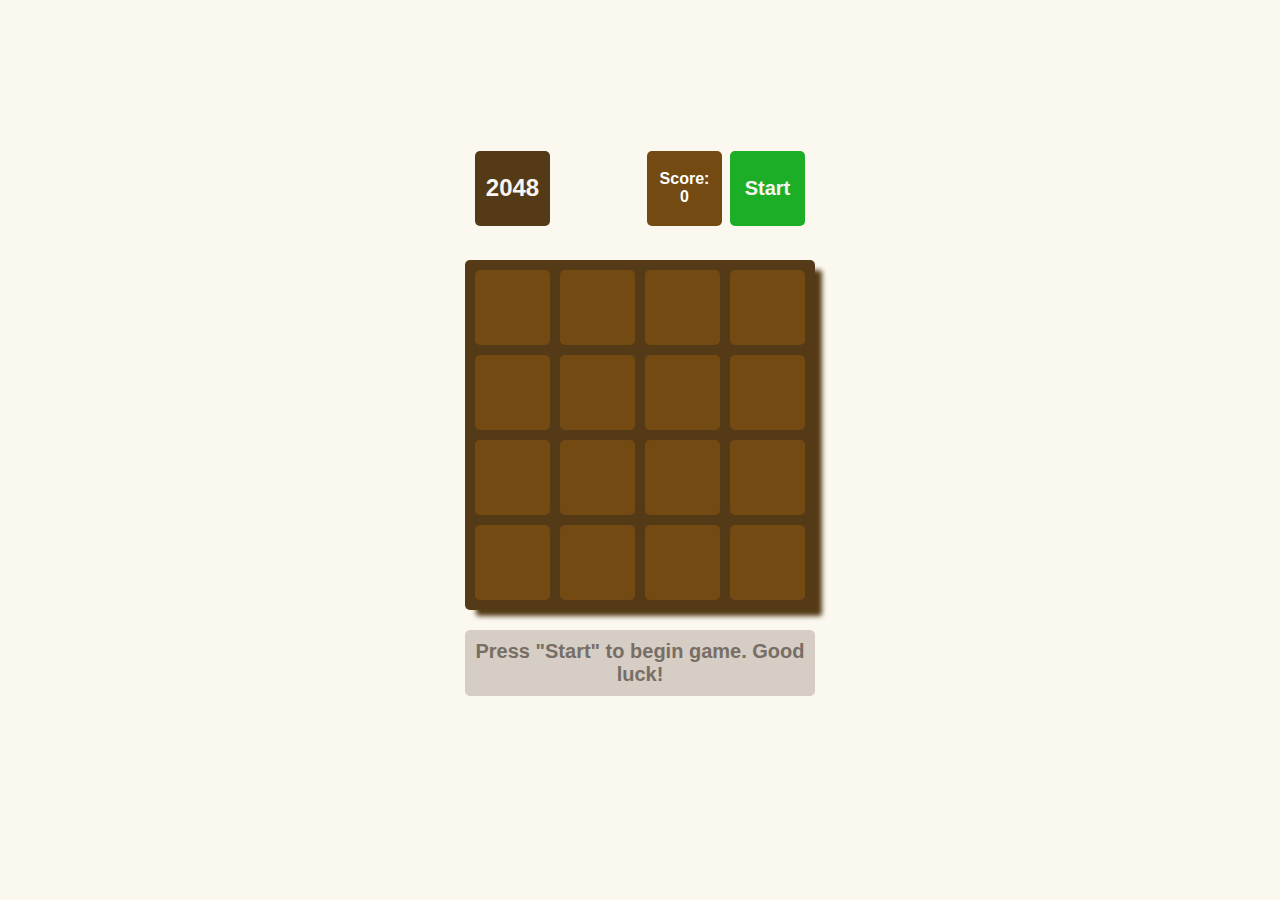
<file: index.html>
<!doctype html><html lang="en"><head><meta charset="utf-8"><meta name="viewport" content="width=device-width, initial-scale=1.0"><meta name="description" content="Play 2048 — the addictive number puzzle game where you merge tiles to reach the magic 2048. Simple to learn, hard to master. Challenge your brain and beat your high score!"><title>2048</title><link rel="stylesheet" href="index.b975ac4b.css"><link rel="icon" href="Alecive-Flatwoken-Apps-2048.e82d23ab.ico" type="image/x-icon"></head><body> <div class="container"> <div class="game-header"> <h1>2048</h1> <div class="controls"> <p class="info"> Score: <span class="game-score">0</span> </p> <button class="button start">Start</button> </div> </div> <table class="game-field"> <tbody> <tr class="field-row"> <td class="field-cell"></td> <td class="field-cell"></td> <td class="field-cell"></td> <td class="field-cell"></td> </tr> <tr class="field-row"> <td class="field-cell"></td> <td class="field-cell"></td> <td class="field-cell"></td> <td class="field-cell"></td> </tr> <tr class="field-row"> <td class="field-cell"></td> <td class="field-cell"></td> <td class="field-cell"></td> <td class="field-cell"></td> </tr> <tr class="field-row"> <td class="field-cell"></td> <td class="field-cell"></td> <td class="field-cell"></td> <td class="field-cell"></td> </tr> </tbody> </table> <div class="message-container"> <p class="hidden message message-lose">You lose! Restart the game?</p> <p class="hidden message message-win">Winner! Congrats! You did it!</p> <p class="hidden message message-rule"> Use your arrow keys to move the tiles. Tiles with the same number merge into one when they touch. Add them up to reach 2048! </p> <p class="message message-start"> Press "Start" to begin game. Good luck! </p> </div> </div> <script type="module" src="index.5340311b.js"></script><script src="index.87121bb4.js" nomodule defer></script> </body></html>
</file>
<file: index.b975ac4b.css>
body{background:#fbf8ef;-ms-flex-pack:center;justify-content:center;-ms-flex-align:center;align-items:center;min-height:100vh;margin:0;font-family:sans-serif;font-size:24px;font-weight:900;display:-ms-flexbox;display:flex}.game-header{box-sizing:border-box;-ms-flex-pack:justify;justify-content:space-between;width:100%;margin-bottom:24px;padding:10px;display:-ms-flexbox;display:flex}.controls{display:-ms-flexbox;display:flex}.info{color:#fff;box-sizing:border-box;background:#734a12;border-radius:5px;-ms-flex-direction:column;flex-direction:column;-ms-flex-pack:center;justify-content:center;-ms-flex-align:center;align-items:center;width:75px;height:75px;margin:0 8px 0 0;font-size:16px;display:-ms-flexbox;display:flex}.field-cell{color:#776e65;box-sizing:border-box;text-align:center;vertical-align:center;-webkit-user-select:none;-ms-user-select:none;user-select:none;background:#734a12;border-radius:5px;width:75px;height:75px}.field-cell--2{background:#eee4da;box-shadow:0 0 10px 4px #9ddcb5}.field-cell--4{background:#ede0c8}.field-cell--8{color:#f9f6f2;background:#f2b179}.field-cell--16{color:#f9f6f2;background:#f59563}.field-cell--32{color:#f9f6f2;background:#f67c5f}.field-cell--64{color:#f9f6f2;background:#f65e3b}.field-cell--128{color:#f9f6f2;background:#edcf72}.field-cell--256{color:#f9f6f2;background:#edcc61}.field-cell--512{color:#f9f6f2;background:#edc850}.field-cell--1024{color:#f9f6f2;background:#edc53f}.field-cell--2048{color:#f9f6f2;background:#edc22e}.game-field{border-spacing:10px;background:#543a16;border-radius:5px;box-shadow:9px 8px 5px -2px #543a16}h1{color:#f9f6f2;box-sizing:border-box;background:#543a16;border-radius:5px;-ms-flex-pack:center;justify-content:center;-ms-flex-align:center;align-items:center;width:75px;height:75px;margin:0;font-size:24px;display:-ms-flexbox;display:flex}.button{cursor:pointer;color:#f9f6f2;border:none;border-radius:5px;width:75px;height:75px;font-family:sans-serif;font-size:16px;font-weight:700;transition:background .25s}.start{background:#1dae28;font-size:20px}.start:hover{background:#179921}.restart{background:#f1b2b2;box-shadow:0 0 10px 4px #f1b2b2}.restart:hover{background:#f87474}.message{box-sizing:border-box;color:#776e65;text-align:center;background:#d6cdc4;border-radius:5px;width:100%;padding:10px;font-size:20px}.hidden{display:none}.container{-ms-flex-direction:column;flex-direction:column;-ms-flex-align:center;align-items:center;width:350px;display:-ms-flexbox;display:flex}.message-win{color:#f9f6f2;background:#edc22e}.message-rule{color:#f9f6f2;background:#9ddcb5}.message-container{width:100%;height:150px}
/*# sourceMappingURL=index.b975ac4b.css.map */
</file>
